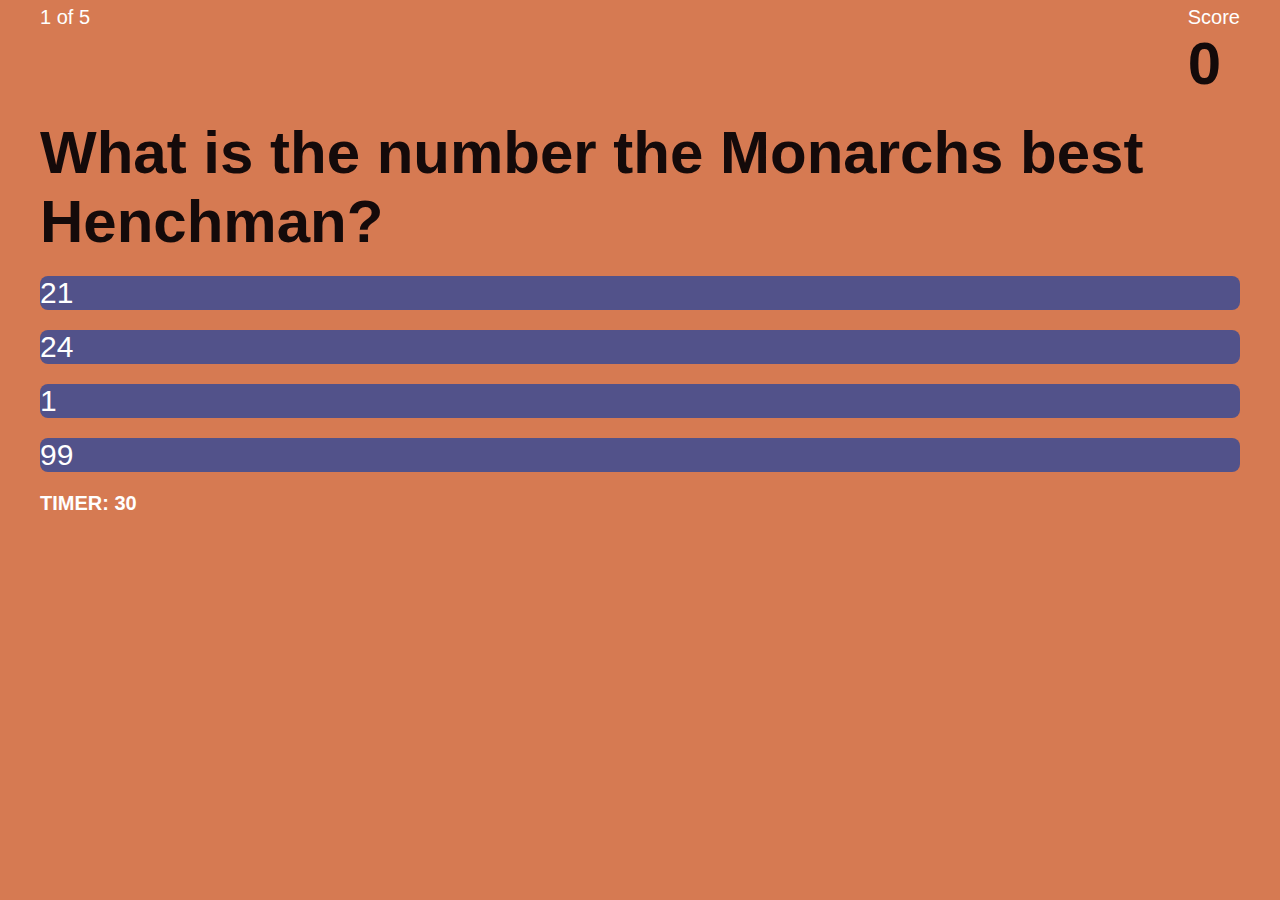
<file: assets/game.html>
<!DOCTYPE html>
<html lang="en">
	<head>
		<meta charset="UTF-8" />
		<meta http-equiv="X-UA-Compatible" content="IE=edge" />
		<meta name="viewport" content="width=device-width, initial-scale=1.0" />
		<link rel="stylesheet" href="./css/style.css" />
		<link rel="stylesheet" href="./css/game.css" />
		<title>Venture Bros Quiz</title>
	</head>
	<body id="body">
		<div class="container">
			<div id="game" class="justify-center flex-column">
				<div id="hud">
					<div class="hud-progress">
						<p id="progressText" class="hud-prefix">Question</p>
					</div>
					<div class="hud-progress">
						<p class="hud-prefix">Score</p>
						<h1 class="hud-main-text" id="score">0</h1>
					</div>
				</div>
				<h1 id="question">Question?</h1>
				<div class="option-box">
					<p class="option-text" data-number="1">Answer Spot 1</p>
				</div>
				<div class="option-box">
					<p class="option-text" data-number="2">Answer Spot 2</p>
				</div>
				<div class="option-box">
					<p class="option-text" data-number="3">Answer Spot 3</p>
				</div>
				<div class="option-box">
					<p class="option-text" data-number="4">Answer Spot 4</p>
				</div>
				<h5 id="correctIncorrect">correctIncorrect</h5>
				<h3 id="timer">TIMER: <span id="timerCountdown">30</span></h3>
			</div>
		</div>
		<script src="./script/script.js"></script>
	</body>
</html>
</file>
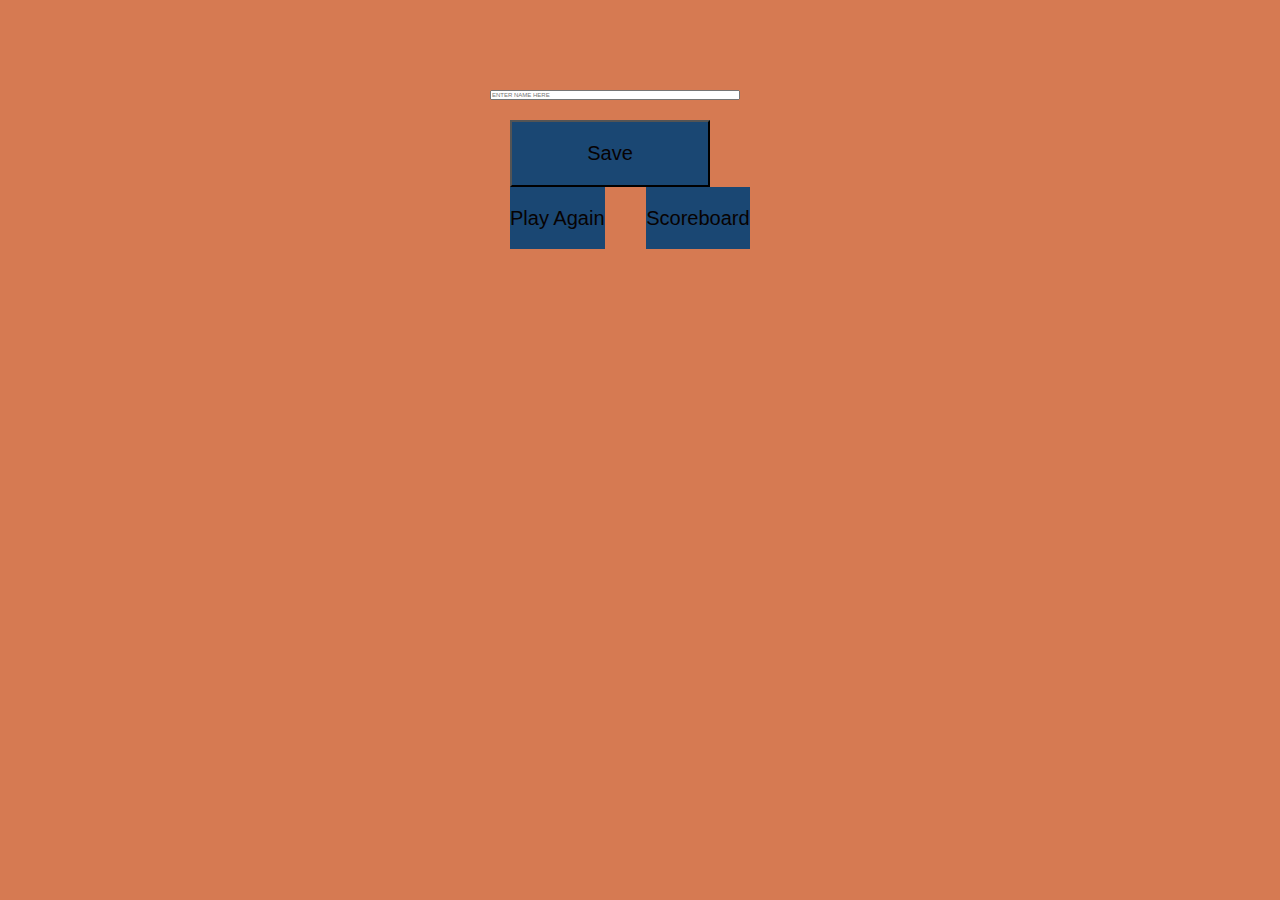
<file: assets/gameover.html>
<!DOCTYPE html>
<html lang="en">
	<head>
		<meta charset="UTF-8" />
		<meta http-equiv="X-UA-Compatible" content="IE=edge" />
		<meta name="viewport" content="width=device-width, initial-scale=1.0" />
		<title>Game Over</title>
        <link rel="stylesheet" href="./css/style.css">
	</head>
	<body>
		<div class="container">
			<div id="end" class="flex-center flex-column">
				<h1 id="finalScore">0</h1>
				<form class="end-form-Container">
					<input type="text" id="username" style="width: 250px" placeholder="ENTER NAME HERE" />
					<button class="btn" id="saveScoreBtn" type="submit">Save</button>
					<a href="./game.html" class="btn">Play Again</a>
                    <a href="./scoreboard.html" class="btn">Scoreboard</a>
				</form>
			</div>
		</div>
		<script src="./script/gameover.js"></script>
	</body>
</html>
</file>
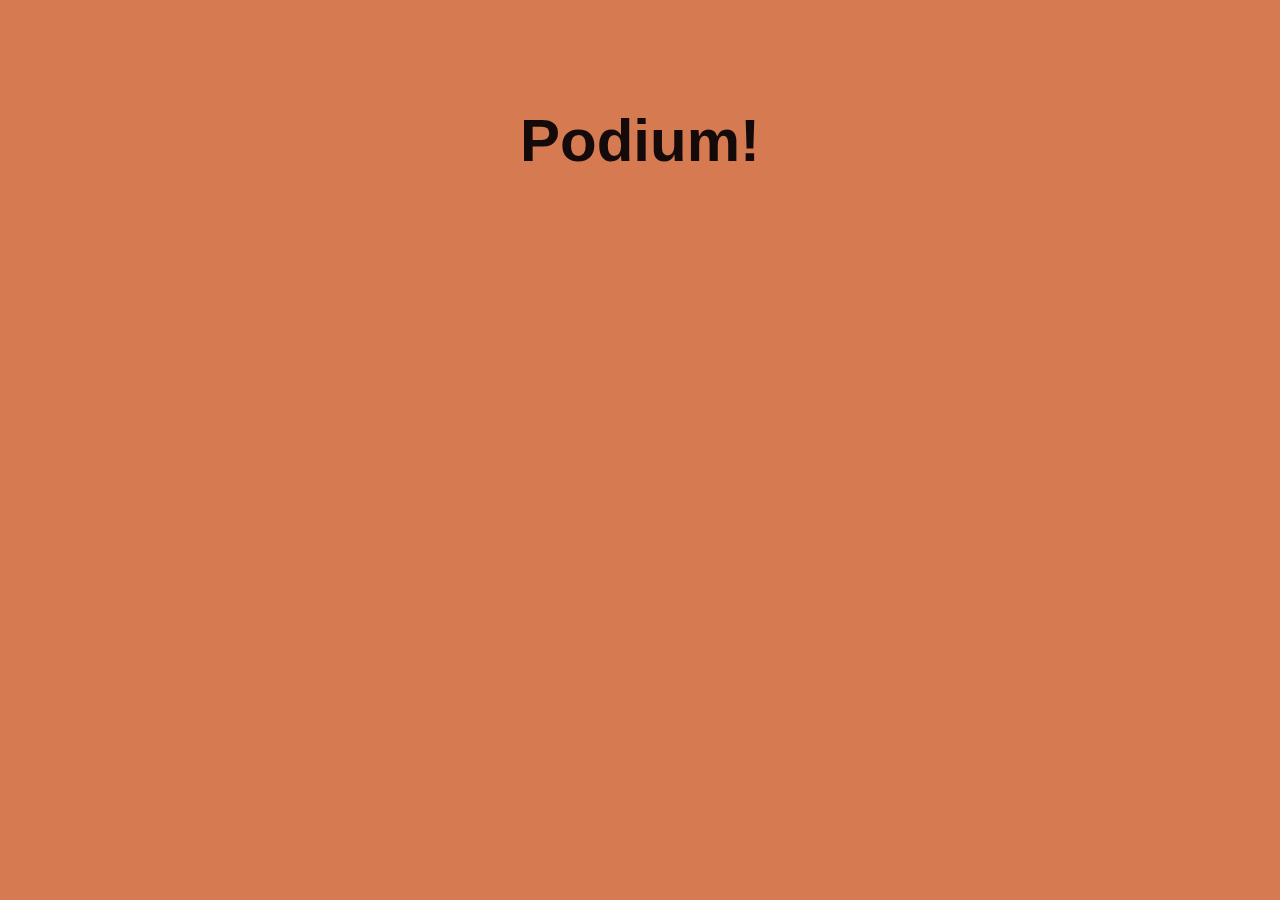
<file: assets/scoreboard.html>
<!DOCTYPE html>
<html lang="en">
	<head>
		<meta charset="UTF-8" />
		<meta http-equiv="X-UA-Compatible" content="IE=edge" />
		<meta name="viewport" content="width=device-width, initial-scale=1.0" />
		<link rel="stylesheet" href="./css/style.css" />
		<title>Scoreboard</title>
	</head>
	<body>
		<div class="container">
			<div id="highScores" class="flex-center flex-column">
				<h1 id="finalScore">Podium!</h1>
				<ul id="scoreList"></ul>
			</div>
		</div>
	</body>
	<script src="./script/scoreboard.js"></script>
</html>
</file>
<file: assets/css/style.css>
body {
	background-color: rgb(214, 122, 82);
}
* {
	box-sizing: border-box;
	margin: 0%;
	padding: 0%;
	font-size: 60%;
	font-family: sans-serif;
}
h1 {
	font-size: 60px;
	color: rgb(20, 10, 10);
	margin-bottom: 20px;
}
h2 {
	font-size: 50px;
	margin-bottom: 15px;
}
.container {
	width: 300px;
	height: 300px;
	display: flex;
	justify-content: center;
	align-items: center;
	max-width: 500px;
	margin: 0 auto;
}
.flex-column {
	display: flex;
	flex-direction: column;
}
.flex-center {
	justify-content: center;
	align-items: center;
}
.justify-center {
	justify-content: center;
}
.text-center {
	text-align: center;
}
.hidden {
	display: none;
}
.btn {
	font-size: 20px;
	padding: 20px 0;
	width: 200px;
	text-align: center;
	margin: 20px;
	text-decoration: none;
	color: rgb(7, 2, 2);
	background: rgb(26, 71, 115);
}
.btn:hover {
	cursor: pointer;
	box-shadow: 0 10px 10px 0;
}
</file>
<file: assets/css/game.css>
body {
	color: white;
	padding-top: 110px;
}
.option-box {
	display: flex;
	margin-bottom: 20px;
	width: 100%;
	border-radius: 8px;
	background: rgb(82, 82, 138);
	font-size: 50px;
	min-width: 1200px;
}
.option-box:hover {
	cursor: pointer;
	transform: scale(1.01);
}
.option-text {
	color: white;
	width: 100%;
}
.correct {
	font-size: 35px;
    background: rgb(40, 134, 40);
}
.incorrect {
    font-size: 35px;
	background: rgb(139, 21, 21);
}
#hud {
	display: flex;
	justify-content: space-between;
}

.progressText {
    font-size: 20px;
}

.hud-prefix{
    font-size: 20px;
}

#timerCountdown{
    font-size: 20px;
}

#timer{
    font-size: 20px;
}

#correctIncorrect{
    font-size: 35px;
}
</file>
